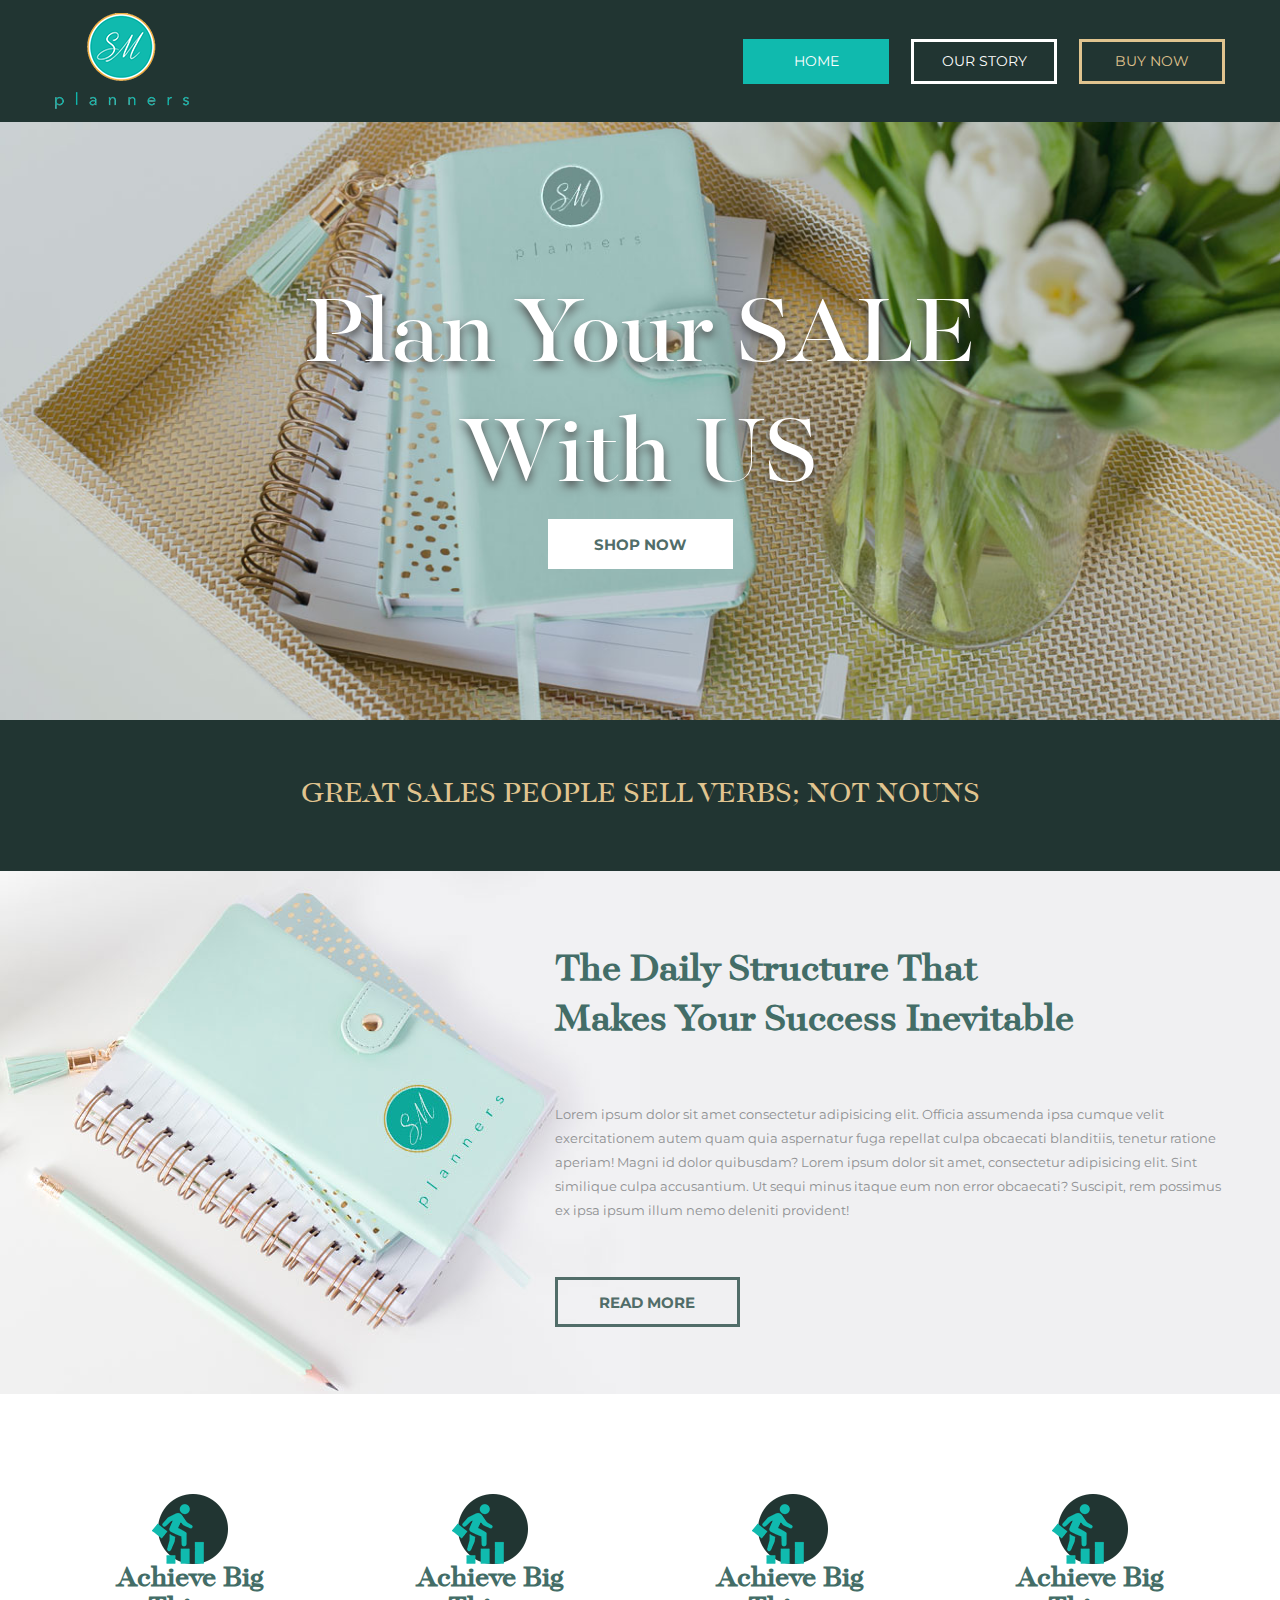
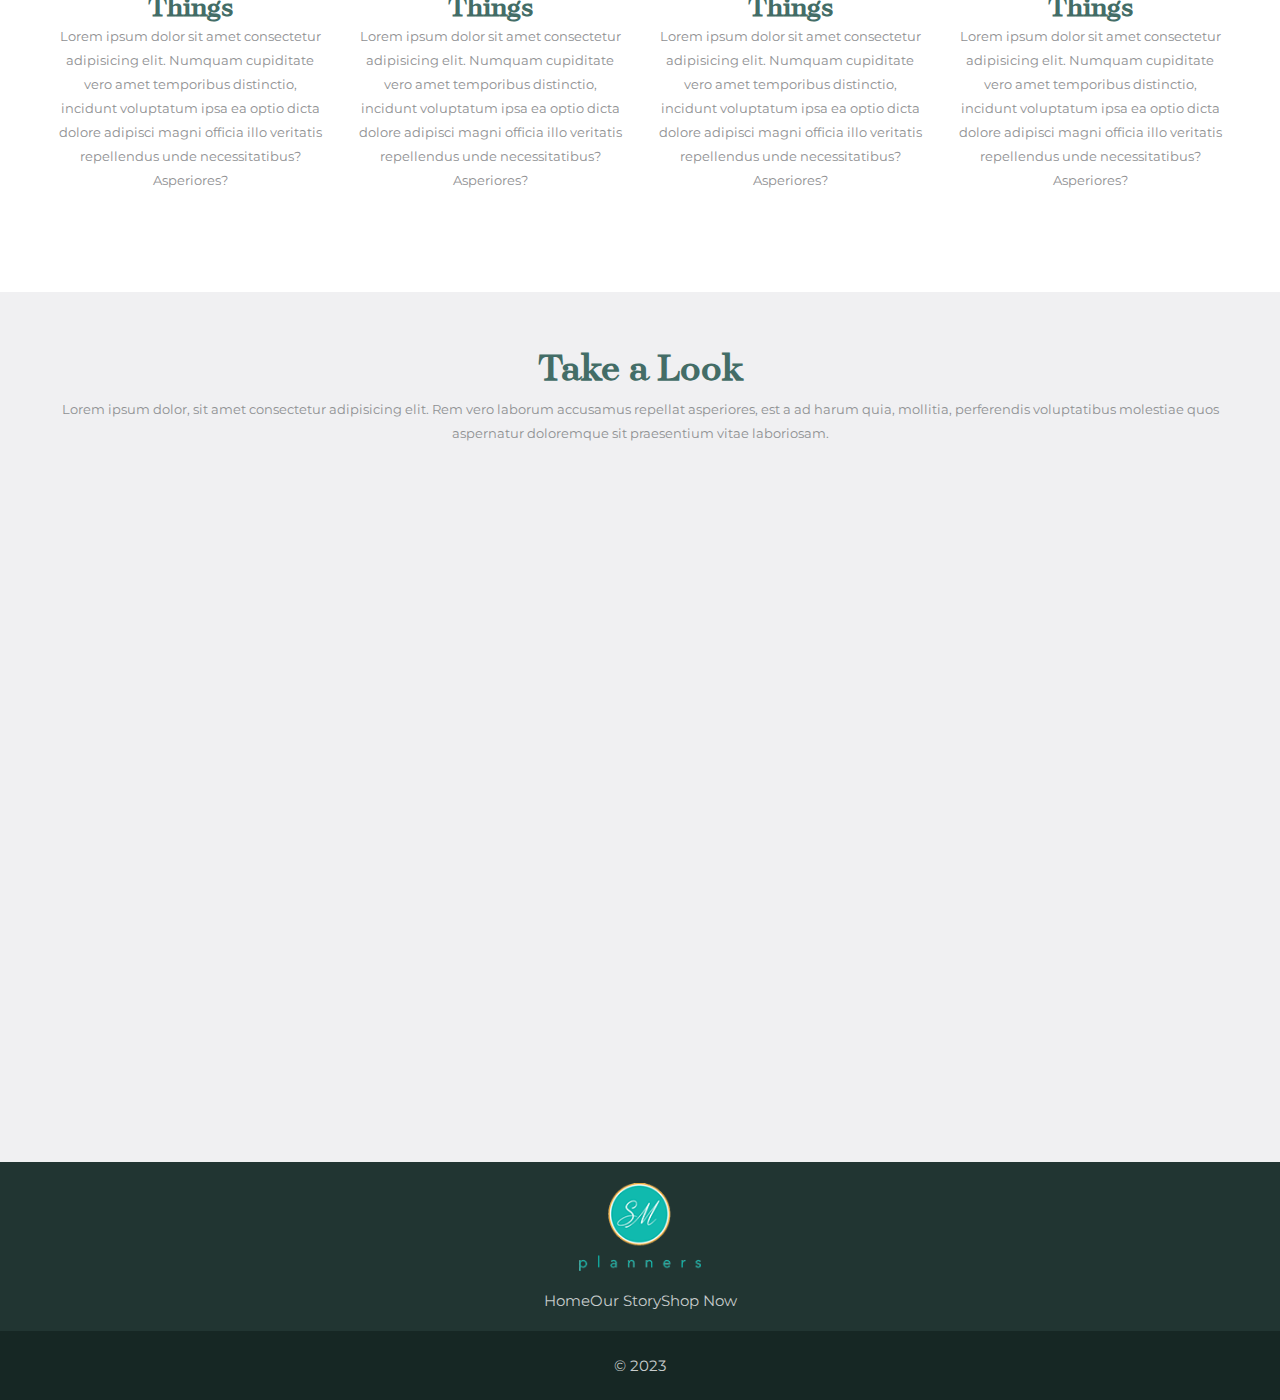
<file: index.html>
<!DOCTYPE html>
<html lang="en">

<head>
     <meta charset="UTF-8">
     <meta http-equiv="X-UA-Compatible" content="IE=edge">
     <meta name="viewport" content="width=device-width, initial-scale=1.0">
     <title>SM Planners</title>
     <link rel="icon" href="img/icon.png">
     <link rel="stylesheet" href="css/style.css">
     <link rel="stylesheet" href="https://cdnjs.cloudflare.com/ajax/libs/font-awesome/6.2.1/css/all.min.css"
          integrity="sha512-MV7K8+y+gLIBoVD59lQIYicR65iaqukzvf/nwasF0nqhPay5w/9lJmVM2hMDcnK1OnMGCdVK+iQrJ7lzPJQd1w=="
          crossorigin="anonymous" referrerpolicy="no-referrer">
</head>

<body>
     <header class="wrap-1">
          <div class="container">
               <div class="row">
                    <div class="col-6">
                         <a href="index.html">
                              <img src="img/sm-planners.webp" alt="sm planners">
                         </a>
                    </div>
                    <div class="col-6">
                         <nav>
                              <ul>
                                   <li><a class="active" href="index.html">HOME</a></li>
                                   <li><a href="story.html">OUR STORY</a></li>
                                   <li><a class="gold" href="shop.html">BUY NOW</a></li>
                              </ul>
                         </nav>
                    </div>
               </div>
          </div>
     </header>
     <div class="wrap-2">
          <div class="container">
               <p class="maj">Plan Your SALE <br> With US </p>
               <a href="shop.html">SHOP NOW</a>
          </div>
     </div>
     <div class="wrap-3">
          <div class="container">
               <p class="maj">Great sales people sell Verbs; not Nouns</p>
          </div>
     </div>
     <div class="wrap-4">
          <div class="container">
               <div class="row">
                    <div class="col-5"></div>
                    <div class="col-7">
                         <h2 class="maj">The Daily Structure That <br> Makes Your Success Inevitable</h2>
                         <p class="para">Lorem ipsum dolor sit amet consectetur adipisicing elit. Officia assumenda ipsa
                              cumque velit exercitationem autem quam quia aspernatur fuga repellat culpa obcaecati
                              blanditiis, tenetur ratione aperiam! Magni id dolor quibusdam? Lorem ipsum dolor sit amet,
                              consectetur adipisicing elit. Sint similique culpa accusantium. Ut sequi minus itaque eum
                              non error obcaecati? Suscipit, rem possimus ex ipsa ipsum illum nemo deleniti provident!
                         </p>
                         <a href="">READ MORE</a>
                    </div>
               </div>
          </div>
     </div>
     <div class="wrap-5">
          <div class="container">
               <div class="row">
                    <div class="col-3">
                         <img src="img/pic1.png" alt="">
                         <h3 class="maj">Achieve Big <br> Things</h3>
                         <p class="para">Lorem ipsum dolor sit amet consectetur adipisicing elit. Numquam cupiditate
                              vero amet temporibus distinctio, incidunt voluptatum ipsa ea optio dicta dolore adipisci
                              magni officia illo veritatis repellendus unde necessitatibus? Asperiores?</p>
                    </div>
                    <div class="col-3">
                         <img src="img/pic1.png" alt="">
                         <h3 class="maj">Achieve Big <br> Things</h3>
                         <p class="para">Lorem ipsum dolor sit amet consectetur adipisicing elit. Numquam cupiditate
                              vero amet temporibus distinctio, incidunt voluptatum ipsa ea optio dicta dolore adipisci
                              magni officia illo veritatis repellendus unde necessitatibus? Asperiores?</p>
                    </div>
                    <div class="col-3">
                         <img src="img/pic1.png" alt="">
                         <h3 class="maj">Achieve Big <br> Things</h3>
                         <p class="para">Lorem ipsum dolor sit amet consectetur adipisicing elit. Numquam cupiditate
                              vero amet temporibus distinctio, incidunt voluptatum ipsa ea optio dicta dolore adipisci
                              magni officia illo veritatis repellendus unde necessitatibus? Asperiores?</p>
                    </div>
                    <div class="col-3">
                         <img src="img/pic1.png" alt="">
                         <h3 class="maj">Achieve Big <br> Things</h3>
                         <p class="para">Lorem ipsum dolor sit amet consectetur adipisicing elit. Numquam cupiditate
                              vero amet temporibus distinctio, incidunt voluptatum ipsa ea optio dicta dolore adipisci
                              magni officia illo veritatis repellendus unde necessitatibus? Asperiores?</p>
                    </div>
               </div>
          </div>
     </div>
     <section class="wrap-6">
          <div class="container">
               <h2 class="maj">Take a Look</h2>
               <p class="para">Lorem ipsum dolor, sit amet consectetur adipisicing elit. Rem vero laborum accusamus
                    repellat asperiores, est a ad harum quia, mollitia, perferendis voluptatibus molestiae quos
                    aspernatur doloremque sit praesentium vitae laboriosam.</p>
               <iframe src="https://player.vimeo.com/video/791855851?h=94ff479f07&title=0&byline=0&portrait=0"
                    width="1170" height="658" loading="lazy" title="Video"
                    allow="autoplay; fullscreen; picture-in-picture" allowfullscreen></iframe>
          </div>
     </section>
     <div class="wrap-7">
          <div class="container">
               <a href=""><img src="img/sm-planners.webp" alt="" width="122" height="88"></a>
               <div class="social">
                    <ul>
                         <li><a href="" class="fab fa-facebook"><span class="fa"></span></a></li>
                         <li><a href="" class="fab fa-twitter"><span class="fa"></span></a></li>
                         <li><a href="" class="fab fa-linkedin"><span class="fa"></span></a></li>
                         <li><a href="" class="fab fa-instagram"><span class="fa"></span></a></li>
                         <li><a href="" class="fa fa-rss"><span class="fa"></span></a></li>
                    </ul>

               </div>
               <ul class="nav">
                    <li><a href="index.html">Home</a></li>
                    <li><a href="story.html">Our Story</a></li>
                    <li><a href="shop.html">Shop Now</a></li>
               </ul>
          </div>
     </div>
     <footer class="wrap-8">
          <div class="container">
               <p>&copy; 2023</p>
          </div>
     </footer>
</body>

</html>
</file>
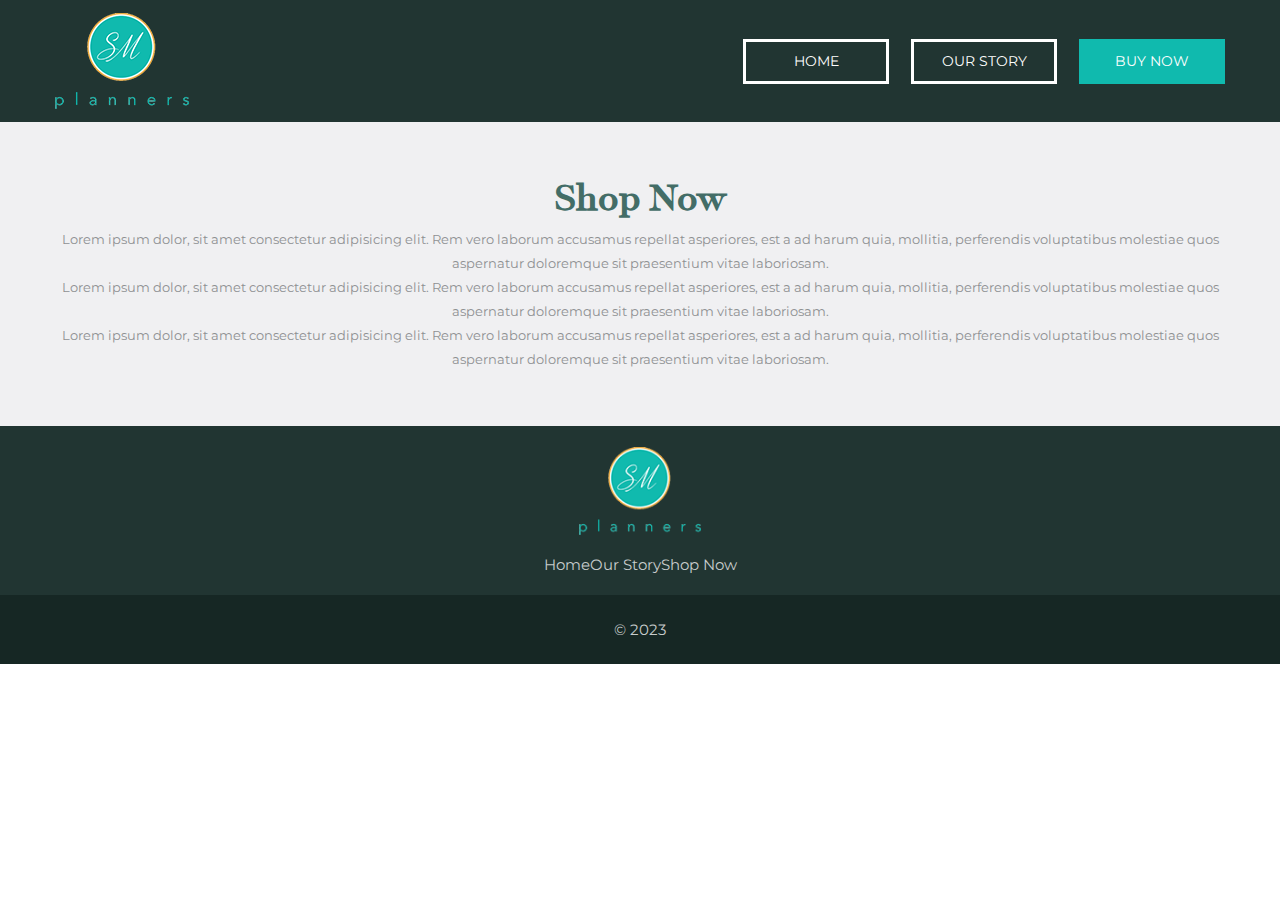
<file: shop.html>
<!DOCTYPE html>
<html lang="en">
<head>
     <meta charset="UTF-8">
     <meta http-equiv="X-UA-Compatible" content="IE=edge">
     <meta name="viewport" content="width=device-width, initial-scale=1.0">
     <title>SM Planners Shop Now</title>
     <link rel="icon" href="img/icon.png">
     <link rel="stylesheet" href="css/style.css">
     <link rel="stylesheet" href="https://cdnjs.cloudflare.com/ajax/libs/font-awesome/6.2.1/css/all.min.css" integrity="sha512-MV7K8+y+gLIBoVD59lQIYicR65iaqukzvf/nwasF0nqhPay5w/9lJmVM2hMDcnK1OnMGCdVK+iQrJ7lzPJQd1w==" crossorigin="anonymous" referrerpolicy="no-referrer" >
</head>
<body>
     <header class="wrap-1">
          <div class="container">
               <div class="row">
                    <div class="col-6">
                         <a href="index.html">
                              <img src="img/sm-planners.webp" alt="sm planners">
                         </a>
                    </div>
                    <div class="col-6">
                         <nav>
                              <ul>
                                   <li><a href="index.html">HOME</a></li>
                                   <li><a href="story.html">OUR STORY</a></li>
                                   <li><a class="active" href="shop.html">BUY NOW</a></li>
                              </ul>
                         </nav>
                    </div>
               </div>
          </div>
     </header>
    
     
    
     <section class="wrap-6">
          <div class="container">
               <h2 class="maj">Shop Now</h2>
               <p class="para">Lorem ipsum dolor, sit amet consectetur adipisicing elit. Rem vero laborum accusamus repellat asperiores, est a ad harum quia, mollitia, perferendis voluptatibus molestiae quos aspernatur doloremque sit praesentium vitae laboriosam.</p>
               <p class="para">Lorem ipsum dolor, sit amet consectetur adipisicing elit. Rem vero laborum accusamus repellat asperiores, est a ad harum quia, mollitia, perferendis voluptatibus molestiae quos aspernatur doloremque sit praesentium vitae laboriosam.</p>
               <p class="para">Lorem ipsum dolor, sit amet consectetur adipisicing elit. Rem vero laborum accusamus repellat asperiores, est a ad harum quia, mollitia, perferendis voluptatibus molestiae quos aspernatur doloremque sit praesentium vitae laboriosam.</p>
              
          </div>
     </section>
     <div class="wrap-7">
          <div class="container">
               <a href=""><img src="img/sm-planners.webp" alt="" width="122" height="88"></a>
               <div class="social">
                    <ul>
                         <li><a href="" class="fab fa-facebook"><span class="fa"></span></a></li>
                         <li><a href="" class="fab fa-twitter"><span class="fa"></span></a></li>
                         <li><a href="" class="fab fa-linkedin"><span class="fa"></span></a></li>
                         <li><a href="" class="fab fa-instagram"><span class="fa"></span></a></li>
                         <li><a href="" class="fa fa-rss"><span class="fa"></span></a></li>
                    </ul>
                    
               </div>
               <ul class="nav">
                    <li><a href="index.html">Home</a></li>
                    <li><a href="story.html">Our Story</a></li>
                    <li><a href="shop.html">Shop Now</a></li>
               </ul>
          </div>
     </div>
     <footer class="wrap-8">
          <div class="container">
               <p>&copy; 2023</p>
          </div>
     </footer>
</body>
</html>
</file>
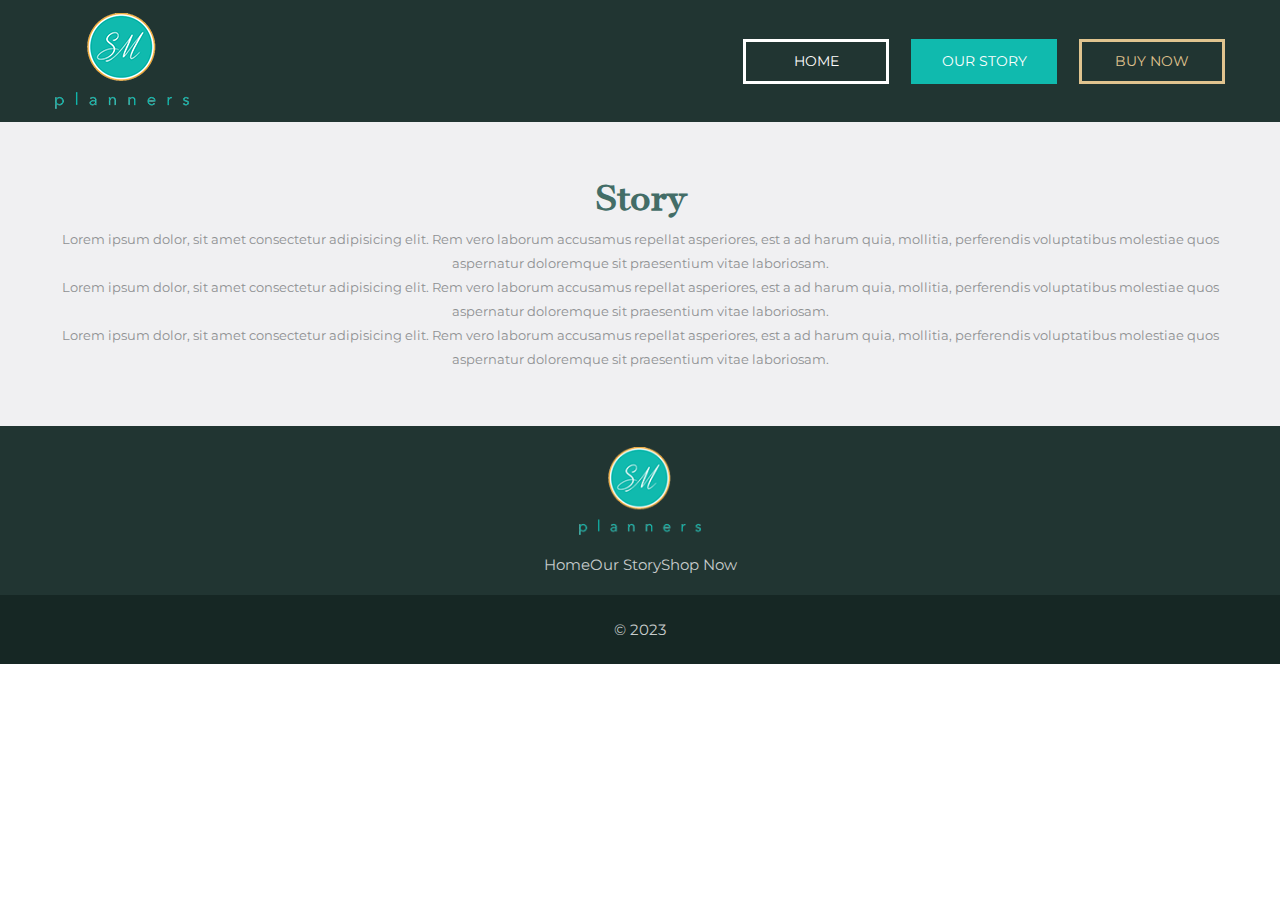
<file: story.html>
<!DOCTYPE html>
<html lang="en">
<head>
     <meta charset="UTF-8">
     <meta http-equiv="X-UA-Compatible" content="IE=edge">
     <meta name="viewport" content="width=device-width, initial-scale=1.0">
     <title>SM Planners Story</title>
     <link rel="icon" href="img/icon.png">
     <link rel="stylesheet" href="css/style.css">
     <link rel="stylesheet" href="https://cdnjs.cloudflare.com/ajax/libs/font-awesome/6.2.1/css/all.min.css" integrity="sha512-MV7K8+y+gLIBoVD59lQIYicR65iaqukzvf/nwasF0nqhPay5w/9lJmVM2hMDcnK1OnMGCdVK+iQrJ7lzPJQd1w==" crossorigin="anonymous" referrerpolicy="no-referrer" >
</head>
<body>
     <header class="wrap-1">
          <div class="container">
               <div class="row">
                    <div class="col-6">
                         <a href="index.html">
                              <img src="img/sm-planners.webp" alt="sm planners">
                         </a>
                    </div>
                    <div class="col-6">
                         <nav>
                              <ul>
                                   <li><a href="index.html">HOME</a></li>
                                   <li><a class="active" href="story.html">OUR STORY</a></li>
                                   <li><a class="gold" href="shop.html">BUY NOW</a></li>
                              </ul>
                         </nav>
                    </div>
               </div>
          </div>
     </header>
    
     
    
     <section class="wrap-6">
          <div class="container">
               <h2 class="maj">Story</h2>
               <p class="para">Lorem ipsum dolor, sit amet consectetur adipisicing elit. Rem vero laborum accusamus repellat asperiores, est a ad harum quia, mollitia, perferendis voluptatibus molestiae quos aspernatur doloremque sit praesentium vitae laboriosam.</p>
               <p class="para">Lorem ipsum dolor, sit amet consectetur adipisicing elit. Rem vero laborum accusamus repellat asperiores, est a ad harum quia, mollitia, perferendis voluptatibus molestiae quos aspernatur doloremque sit praesentium vitae laboriosam.</p>
               <p class="para">Lorem ipsum dolor, sit amet consectetur adipisicing elit. Rem vero laborum accusamus repellat asperiores, est a ad harum quia, mollitia, perferendis voluptatibus molestiae quos aspernatur doloremque sit praesentium vitae laboriosam.</p>
              
          </div>
     </section>
     <div class="wrap-7">
          <div class="container">
               <a href=""><img src="img/sm-planners.webp" alt="" width="122" height="88"></a>
               <div class="social">
                    <ul>
                         <li><a href="" class="fab fa-facebook"><span class="fa"></span></a></li>
                         <li><a href="" class="fab fa-twitter"><span class="fa"></span></a></li>
                         <li><a href="" class="fab fa-linkedin"><span class="fa"></span></a></li>
                         <li><a href="" class="fab fa-instagram"><span class="fa"></span></a></li>
                         <li><a href="" class="fa fa-rss"><span class="fa"></span></a></li>
                    </ul>
                    
               </div>
               <ul class="nav">
                    <li><a href="index.html">Home</a></li>
                    <li><a href="story.html">Our Story</a></li>
                    <li><a href="shop.html">Shop Now</a></li>
               </ul>
          </div>
     </div>
     <footer class="wrap-8">
          <div class="container">
               <p>&copy; 2023</p>
          </div>
     </footer>
</body>
</html>
</file>
<file: css/style.css>
@import url('https://fonts.googleapis.com/css2?family=Montserrat:wght@400;700&display=swap');

*,
::before,
::after {
     margin: 0;
     box-sizing: border-box;
}

a {
     text-decoration: none;
}

ul {
     list-style: none;
     padding: 0;
}

img {
     vertical-align: bottom;
}

button {
     cursor: pointer;
     padding: 0;
}

:disabled {
     cursor: not-allowed;
}

html {
     font-size: 15px;
}

iframe {
     border: none;
}

@font-face {
     font-family: mb;
     src: url(../fonts/majesti-banner-book-webfont.woff2);
     font-display: swap;
}

.maj {
     font-family: mb, serif;
}


body {
     font-family: 'Montserrat', sans-serif;
}

.container {
     max-width: 1200px;
     margin: auto;
     padding: 0 1rem;
}

.row {
     display: flex;
     flex-flow: row wrap;
     margin: 0 -1rem;
}

[class^="col-"] {
     flex: 1 0 auto;
     padding: 0 1rem;
}

.col-1 {
     flex-basis: 8.33%;
     max-width: 8.33%;
}

.col-2 {
     flex-basis: 16.66%;
     max-width: 16.66%;
}

.col-3 {
     flex-basis: 25%;
     max-width: 25%;
}

.col-4 {
     flex-basis: 33.33%;
     max-width: 33.33%;
}

.col-5 {
     flex-basis: 41.66%;
     max-width: 41.66%
}

.col-6 {
     flex-basis: 50%;
     max-width: 50%;
}

.col-7 {
     flex-basis: 58.33%;
     max-width: 58.33%;
}

.col-8 {
     flex-basis: 66.66%;
     max-width: 66.66%;
}

.col-9 {
     flex-basis: 75%;
     max-width: 75%;
}

.col-10 {
     flex-basis: 83.33%;
     max-width: 83.33%;
}

.col-11 {
     flex-basis: 91.66%;
     max-width: 91.66%;
}

.col-12 {
     flex-basis: 100%;
     max-width: 100%;
}

.flex {
     display: flex;
     height: 100%;
}

.justify-right {
     justify-content: right;
}

.align-center {
     align-items: center;
}

/* layout */

.wrap-1 {
     background: #213532;
     color: #fff;
     padding: 13px 0;
}

nav {
     height: 100%;
}

nav ul {
     height: 100%;
     display: flex;
     align-items: center;
     justify-content: right;
}

nav ul li {
     margin-left: 22px;
}

nav ul li a {
     display: flex;
     justify-content: center;
     align-items: center;
     width: 146px;
     height: 45px;
     border: 3px solid;
     color: inherit;
     font-size: 14px;
}

nav ul li a.gold {
     color: #e0c48f;
}

nav ul li a.active {
     background: #10baae;
     border-color: #10baae;
}

.wrap-2 {
     background: url(../img/bg1.jpg) no-repeat center top/cover gray;
     text-align: center;
     padding: 157px 0 151px;
}

.wrap-2 p {
     font-size: 100px;
     line-height: 1.2;
     color: #fff;
     text-shadow: 0 5px 10px #4d4d4d;
}

.wrap-2 a {
     display: inline-flex;
     align-items: center;
     justify-content: center;
     width: 185px;
     height: 50px;
     background: #fff;
     color: #516d69;
     font-weight: bold;
}

.wrap-3 {
     background: #213532;
     color: #e0c48f;
     text-align: center;
     font-size: 30px;
     line-height: 151px;
     text-transform: uppercase;
}

.wrap-4 {
     background: url(../img/bg2.jpg) no-repeat #f0f0f2;
     padding: 76px 0 67px;
}

h2 {
     color: #436d67;
     font-size: 40px;
     line-height: 1.25;
}

.para {
     color: #8f9092;
     font-size: 13px;
     line-height: 24px;
}

.wrap-4 a {
     display: inline-flex;
     align-items: center;
     justify-content: center;
     width: 185px;
     height: 50px;
     color: #516d69;
     font-weight: bold;
     border: 3px solid;
}

.wrap-4 p {
     margin: 55px 0;
}

.wrap-5 {
     background: #fff;
     padding: 100px 0;
     text-align: center;
}

h3 {
     color: #436d67;
     font-size: 30px;
     line-height: 1;
}

.wrap-6 {
     background: #f0f0f2;
     padding: 55px 0;
     text-align: center;
}

iframe {
     max-width: 100%;
}

.wrap-7 {
     background: #213532;
     color: #c7cccc;
     text-align: center;
     padding: 21px 0;
}

.wrap-8 {
     background: #162724;
     padding: 25px 0;
     color: #c7cccc;
     text-align: center;
}

.social {}

.social ul {
     display: flex;
     justify-content: center;
}

.social ul li {
     margin: 10px;
}

.social ul li a {
     color: inherit;
     font-size: 24px;
}

.nav {
     display: flex;
     justify-content: center;
}

.nav li {}

.nav li a {
     color: inherit;
}
</file>
